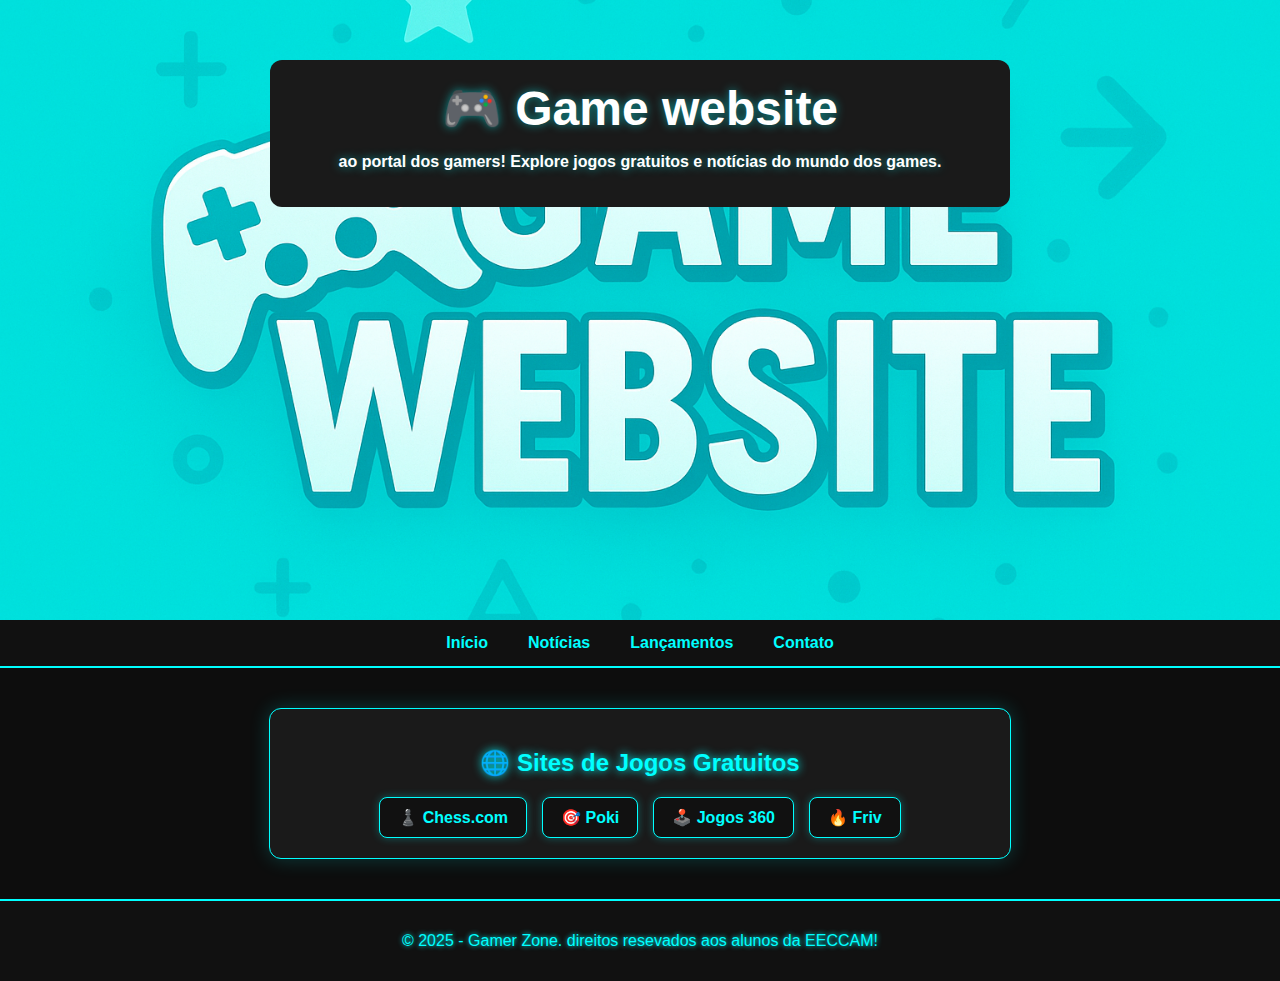
<file: index.html>
<!DOCTYPE html>
<html lang="pt-BR">
<head>
  <meta charset="UTF-8">
  <meta name="viewport" content="width=device-width, initial-scale=1.0">
  <title>Game website - Início</title>
  <link rel="stylesheet" href="style.css">
</head>
<body>

  <header>
    <div class="card">
    <h1><strong>🎮 Game website </style></strong></h1>
    <p><strong> ao portal dos gamers! Explore jogos gratuitos e notícias do mundo dos games.</strong></p>
    </div>
  </header>

  <nav>
    <a href="index.html">Início</a>
    <a href="noticias.html">Notícias</a>
    <a href="lancamentos.html">Lançamentos</a>
    <a href="contato.html">Contato</a>
  </nav>






  <main>
    <div class="card">
      <h2>🌐 Sites de Jogos Gratuitos</h2>
      <div class="site-links">
        <a href="https://www.chess.com" target="_blank">♟️ Chess.com</a>
        <a href="https://poki.com" target="_blank">🎯 Poki</a>
        <a href="https://www.jogos360.com.br" target="_blank">🕹️ Jogos 360</a>
        <a href="https://www.friv.com" target="_blank">🔥 Friv</a>
      </div>
    </div>
  </main>

  <footer>
    <p>&copy; 2025 - Gamer Zone. direitos resevados aos alunos da EECCAM!</p>
  </footer>

</body>
</html>
</file>
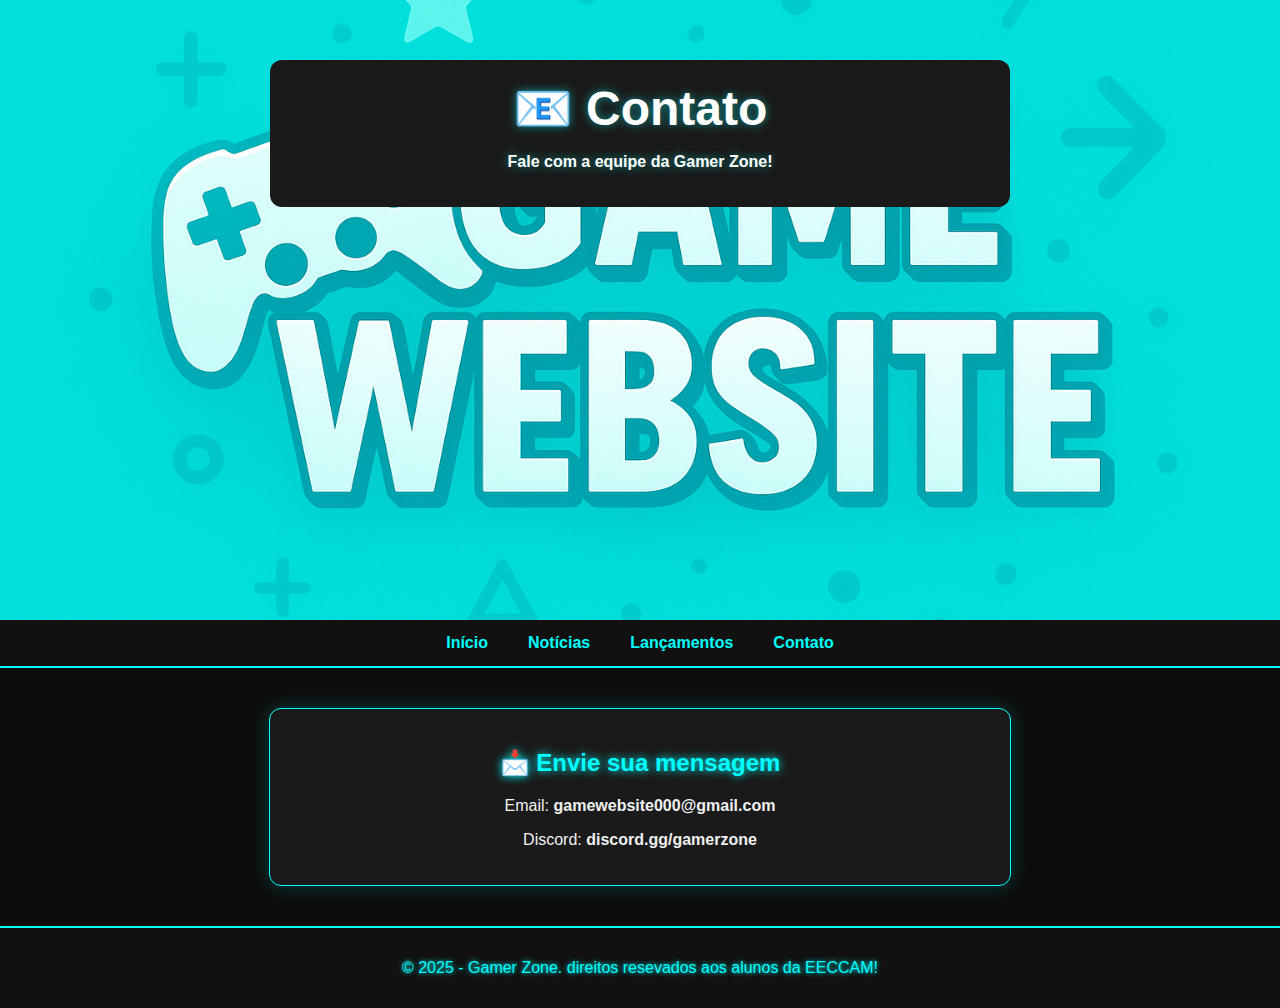
<file: contato.html>
<!DOCTYPE html>
<html lang="pt-BR">
<head>
  <meta charset="UTF-8">
  <meta name="viewport" content="width=device-width, initial-scale=1.0">
  <title>Game website - Contato</title>
  <link rel="stylesheet" href="style.css">
  <link rel="icon" type="image/x-icon" href="ChatGPT Image 14 de out. de 2025, 08_18_08.png">
</head>
<body>

  <header>
    <div class="card">
    <h1><strong>📧 Contato</strong></h1>
    <p><strong>Fale com a equipe da Gamer Zone!</strong></p>
    </div>
  </header>

  <nav>
    <a href="index.html">Início</a>
    <a href="noticias.html">Notícias</a>
    <a href="lancamentos.html">Lançamentos</a>
    <a href="contato.html">Contato</a>
  </nav>

  <main>
    <div class="card">
      <h2>📩 Envie sua mensagem</h2>
      <p>Email: <b>gamewebsite000@gmail.com</b></p>
      <p>Discord: <b>discord.gg/gamerzone</b></p>
    </div>
  </main>

  <footer>
    <p>&copy; 2025 - Gamer Zone. direitos resevados aos alunos da EECCAM!</p>
  </footer>

</body>
</html>
</file>
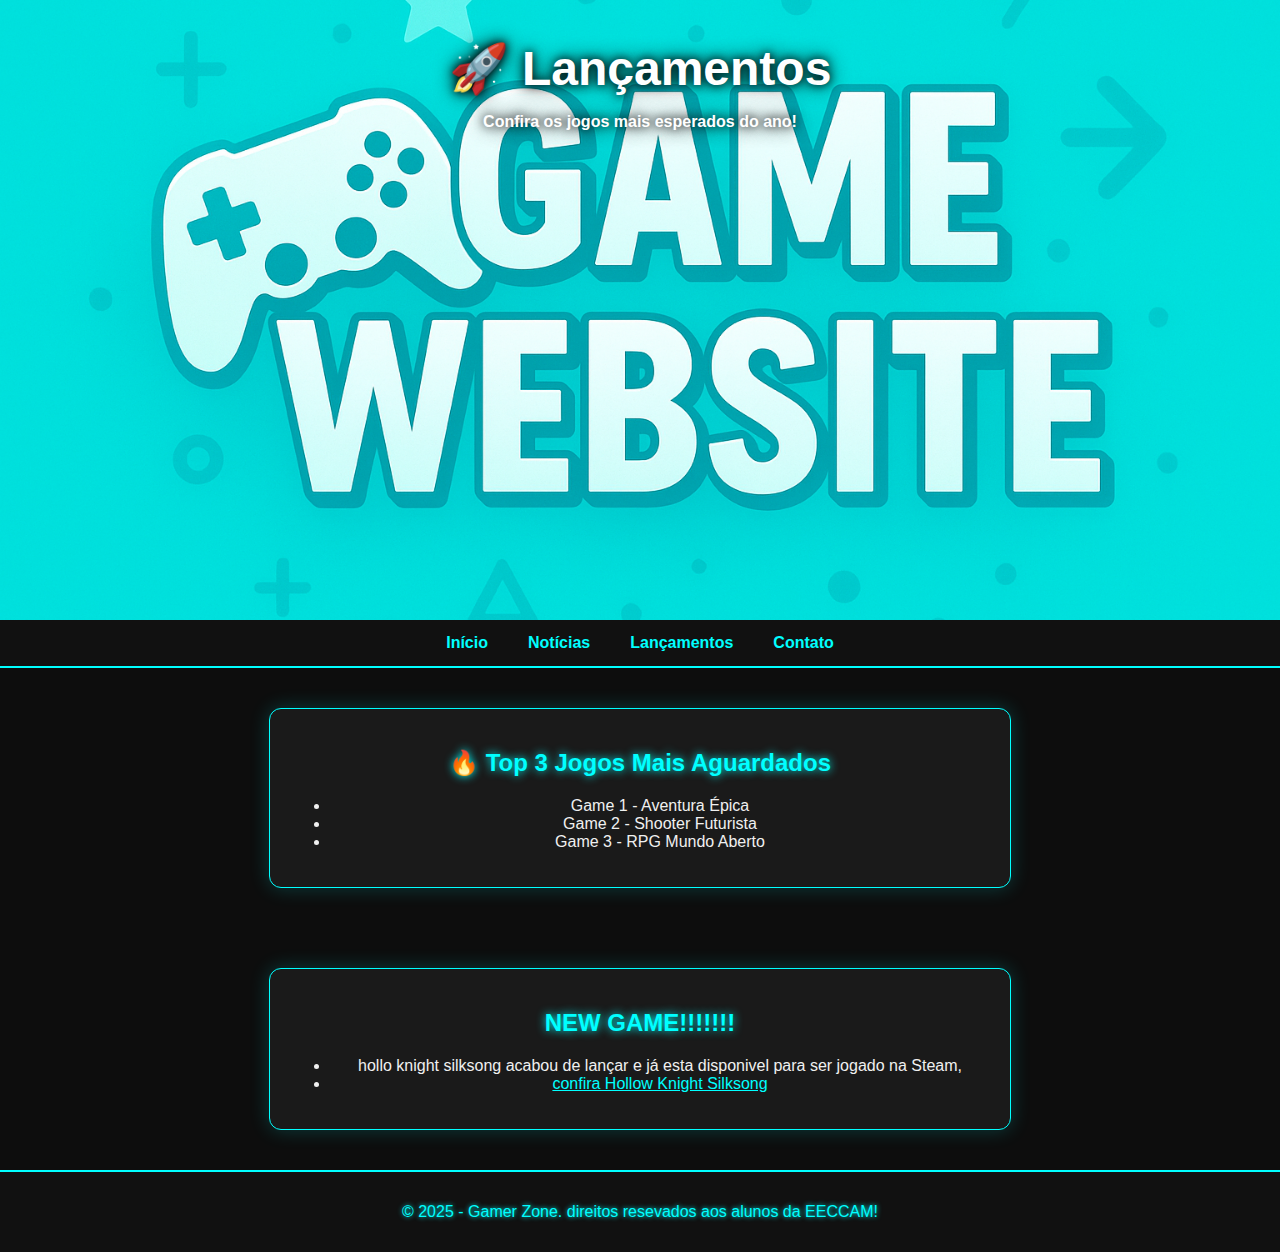
<file: lancamentos.html>
<!DOCTYPE html>
<html lang="pt-BR">
<head>
  <meta charset="UTF-8">
  <meta name="viewport" content="width=device-width, initial-scale=1.0">
  <title>Game website - Lançamentos</title>
  <link rel="stylesheet" href="style.css">
</head>
<body>

  <header>
    <h1><strong>🚀 Lançamentos</strong></h1>
    <p><strong>Confira os jogos mais esperados do ano!</strong></p>
  </header>

  <nav>
    <a href="index.html">Início</a>
    <a href="noticias.html">Notícias</a>
    <a href="lancamentos.html">Lançamentos</a>
    <a href="contato.html">Contato</a>
  </nav>

  <main>
    <div class="card">
      <h2>🔥 Top 3 Jogos Mais Aguardados</h2>
      <ul>
        <li>Game 1 - Aventura Épica</li>
        <li>Game 2 - Shooter Futurista</li>
        <li>Game 3 - RPG Mundo Aberto</li>
      </ul>
    </div>
  </main>
  <main>
  
    <div class="card">
      <h2>NEW GAME!!!!!!!</h2>
      <ul>
        <li>hollo knight silksong acabou de lançar e já esta disponivel para ser jogado na Steam,</li>
        <li><a href="https://store.steampowered.com/app/934100/Hollow_Knight_Silksong/" style="color: aqua;" target="_blank">confira Hollow Knight Silksong</a></li>
      </ul>
    </div>
  </main>
  <footer>
    <p>&copy; 2025 - Gamer Zone. direitos resevados aos alunos da EECCAM!</p>
  </footer>

</body>
</html>
</file>
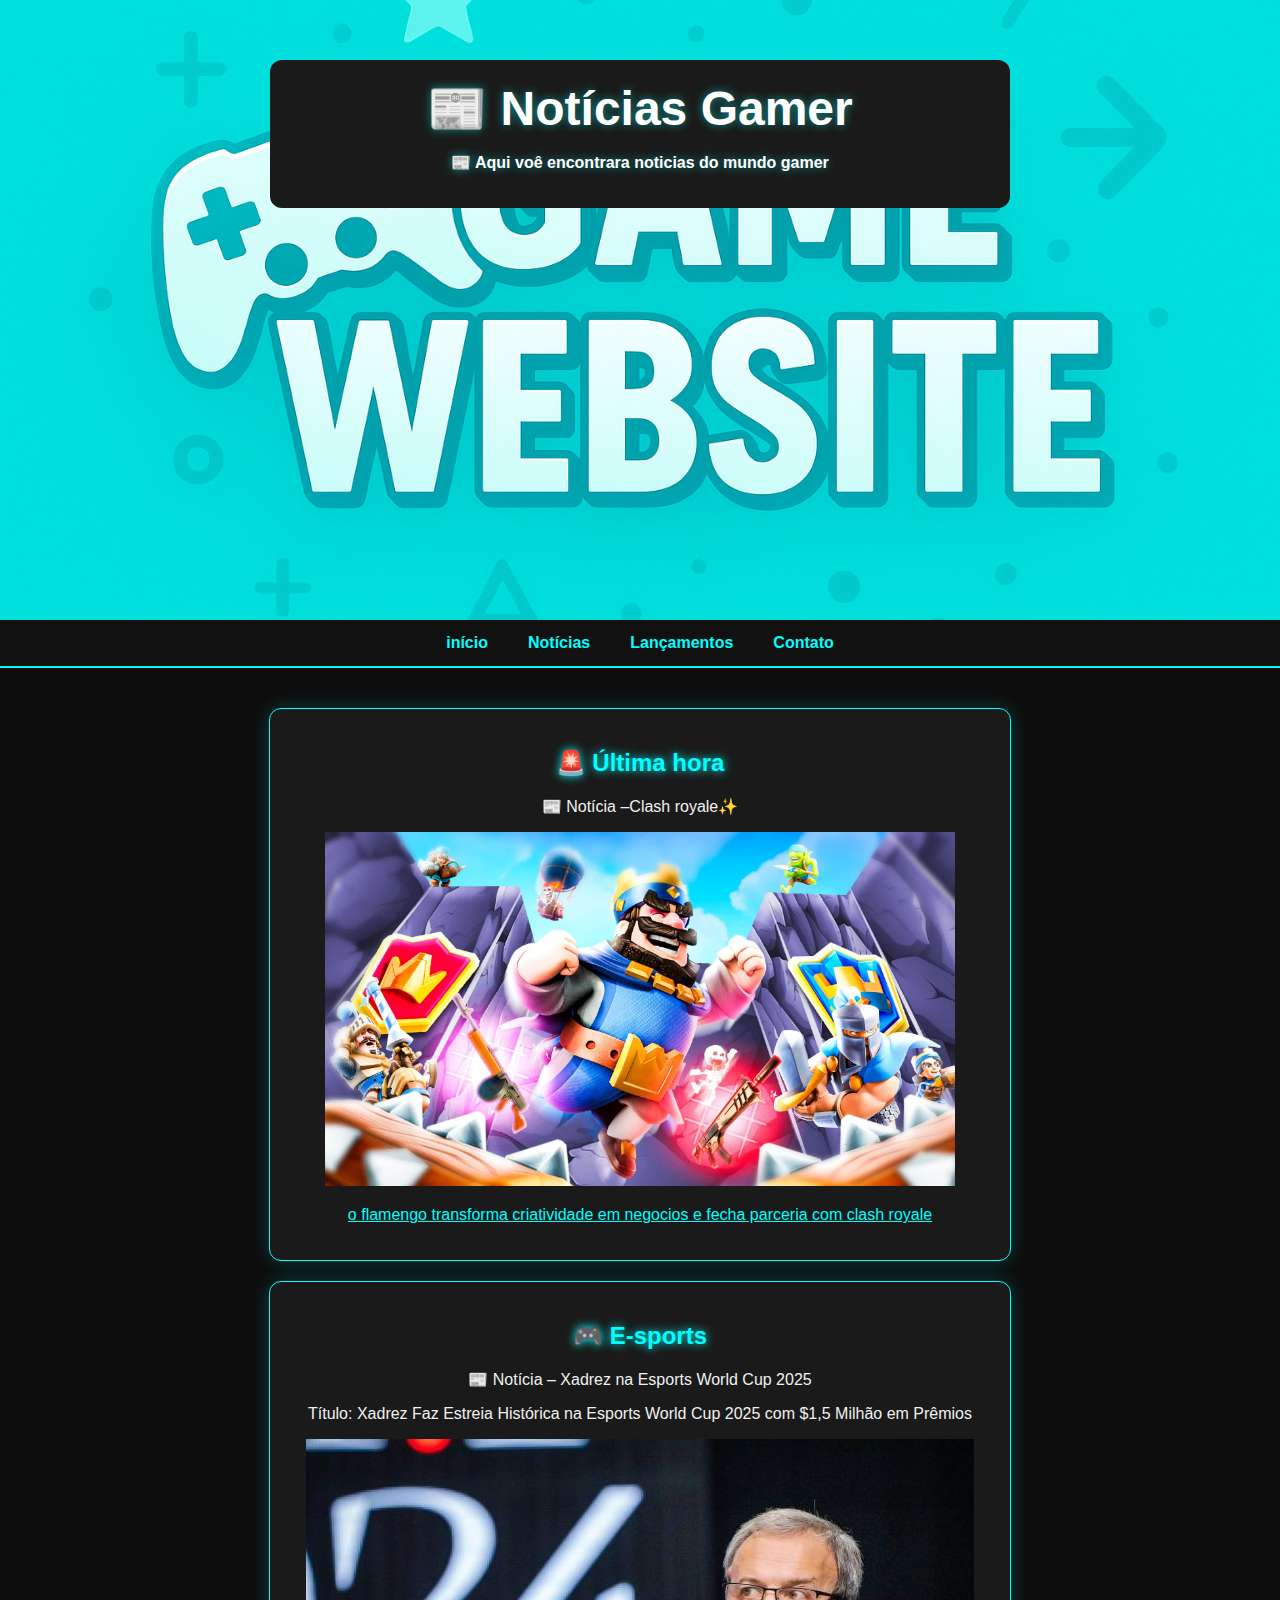
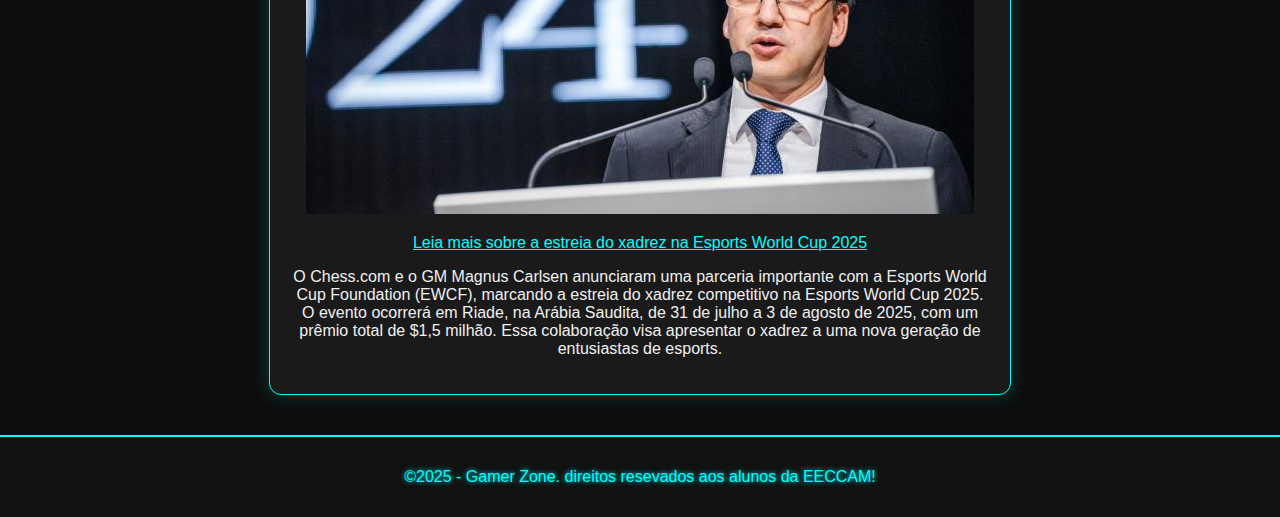
<file: noticias.html>
<!DOCTYPE html>
<html lang="pt-BR">
<head>
  <meta charset="UTF-8">
  <meta name="viewport" content="width=device-width, initial-scale=1.0">
  <title>Game website- Notícias</title>
  <link rel="stylesheet" href="style.css">
</head>
<body>
 
  <header>
    <div class="card">
    <h1><strong>📰 Notícias Gamer</strong></h1>
    <p><strong>📰 Aqui voê encontrara noticias do mundo gamer</strong></p>
    </div>
  </header>

  <nav>
    <a href="index.html">início</a>
    <a href="noticias.html" >Notícias</a>
    <a href="lancamentos.html" >Lançamentos</a>
    <a href="contato.html">Contato</a>
  </nav>

  <main>
    <div class="card">
      <h2>🚨 Última hora</h2>
      <p>📰 Notícia –Clash royale✨</p>
      <p><a href="http://"></a><img src="landscape_comp.jpeg" alt="" style="width: 90%;" ></p>
      <p> <a href="https://www.flamengo.com.br/noticias/institucional/flamengo-transforma-criatividade-em-negocios-e-fecha-parceria-com-clash-royale" style="color: aqua;" target="_blank"> o flamengo transforma criatividade em negocios e fecha parceria com clash royale </a></p>
    </div>
    

    <div class="card">
      <h2>🎮 E-sports</h2>
      <p>📰 Notícia – Xadrez na Esports World Cup 2025</p>
      <p>Título: Xadrez Faz Estreia Histórica na Esports World Cup 2025 com $1,5 Milhão em Prêmios</p>
      <p><img src="1783224.64f200fa.668x375o.dabcf7dc15b2.jpg" alt=""></p>
      <p><a href="https://www.chess.com/news/view/dvorkovich-confirms-proposal-to-reinstate-russian-teams" style="color: aqua;" target="_blank">Leia mais sobre a estreia do xadrez na Esports World Cup 2025</a></p>
    
O Chess.com e o GM Magnus Carlsen anunciaram uma parceria importante com a Esports World Cup Foundation (EWCF), marcando a estreia do xadrez competitivo na Esports World Cup 2025. O evento ocorrerá em Riade, na Arábia Saudita, de 31 de julho a 3 de agosto de 2025, com um prêmio total de $1,5 milhão. Essa colaboração visa apresentar o xadrez a uma nova geração de entusiastas de esports. </p>
    </div>
  </main>

  <footer>
    <p>&copy;2025 - Gamer Zone. direitos resevados aos alunos da EECCAM!</p>
  </footer>

</body>
</html>
</file>
<file: style.css>
body {
  margin: 0;
  font-family: 'Segoe UI', Tahoma, Geneva, Verdana, sans-serif;
  background-color: #0d0d0d;
  color: #f0f0f0;
}
header {
  background: linear-gradient(90deg, #0f0f0f, #111, #0f0f0f);
  color: rgb(255, 255, 255);
  text-align: center;
  padding: 40px 20px;
  text-shadow: 0 0 10px rgb(0, 0, 0), 0 0 20px rgb(0, 0, 0);
}
header h1 { margin: 0; font-size: 3em; }
nav {
  background-color: #111;
  display: flex;
  justify-content: center;
  border-bottom: 2px solid #0ff;
}
nav a {
  color: #0ff;
  padding: 14px 20px;
  text-decoration: none;
  display: block;
  font-weight: bold;
  transition: 0.3s;
}
nav a:hover {
  background-color: #0ff;
  color: #111;
  box-shadow: 0 0 15px #0ff;
}
main { padding: 20px; text-align: center; }
.card {
  background: #1a1a1a;
  padding: 20px;
  margin: 20px auto;
  border-radius: 12px;
  box-shadow: 0 0 20px rgba(0,255,255,0.2);
  max-width: 700px;
  border: 1px solid #0ff;
  transition: transform 0.3s, box-shadow 0.3s;
}
.card:hover {
  transform: scale(1.02);
  box-shadow: 0 0 25px #0ff;
}
.card h2 { color: #0ff; text-shadow: 0 0 10px #0ff; }
.site-links {
  display: flex;
  flex-wrap: wrap;
  justify-content: center;
  gap: 15px;
  margin-top: 15px;
}
.site-links a {
  background: #111;
  color: #0ff;
  padding: 10px 18px;
  border: 1px solid #0ff;
  border-radius: 8px;
  text-decoration: none;
  font-weight: bold;
  transition: 0.3s;
  box-shadow: 0 0 8px rgba(0,255,255,0.3);
}
.site-links a:hover {
  background: #0ff;
  color: #111;
  box-shadow: 0 0 20px #0ff, 0 0 40px #0ff;
  transform: scale(1.05);
}
footer {
  background-color: #111;
  color: #0ff;
  text-align: center;
  padding: 15px 0;
  border-top: 2px solid #0ff;
  text-shadow: 0 0 5px #0ff;
}
#tsparticles {
  position: fixed;
  width: 100%;
  height: 100%;
  z-index: -1;
  top: 0;
}
header {
      background-image: url('ChatGPT\ Image\ 14\ de\ out.\ de\ 2025\,\ 08_18_08.png'); /* coloque o nome do arquivo aqui */
      background-size: cover;
      background-position: center;
      height: 60vh; /* faz a imagem ocupar a tela toda */
}
header .card{
  background-color: transparent= 25% ;
  border: none;
  box-shadow: none;
  color: #fff;
  text-shadow: 0 0 10px rgba(0, 255, 255, 0.5);
}
</file>
